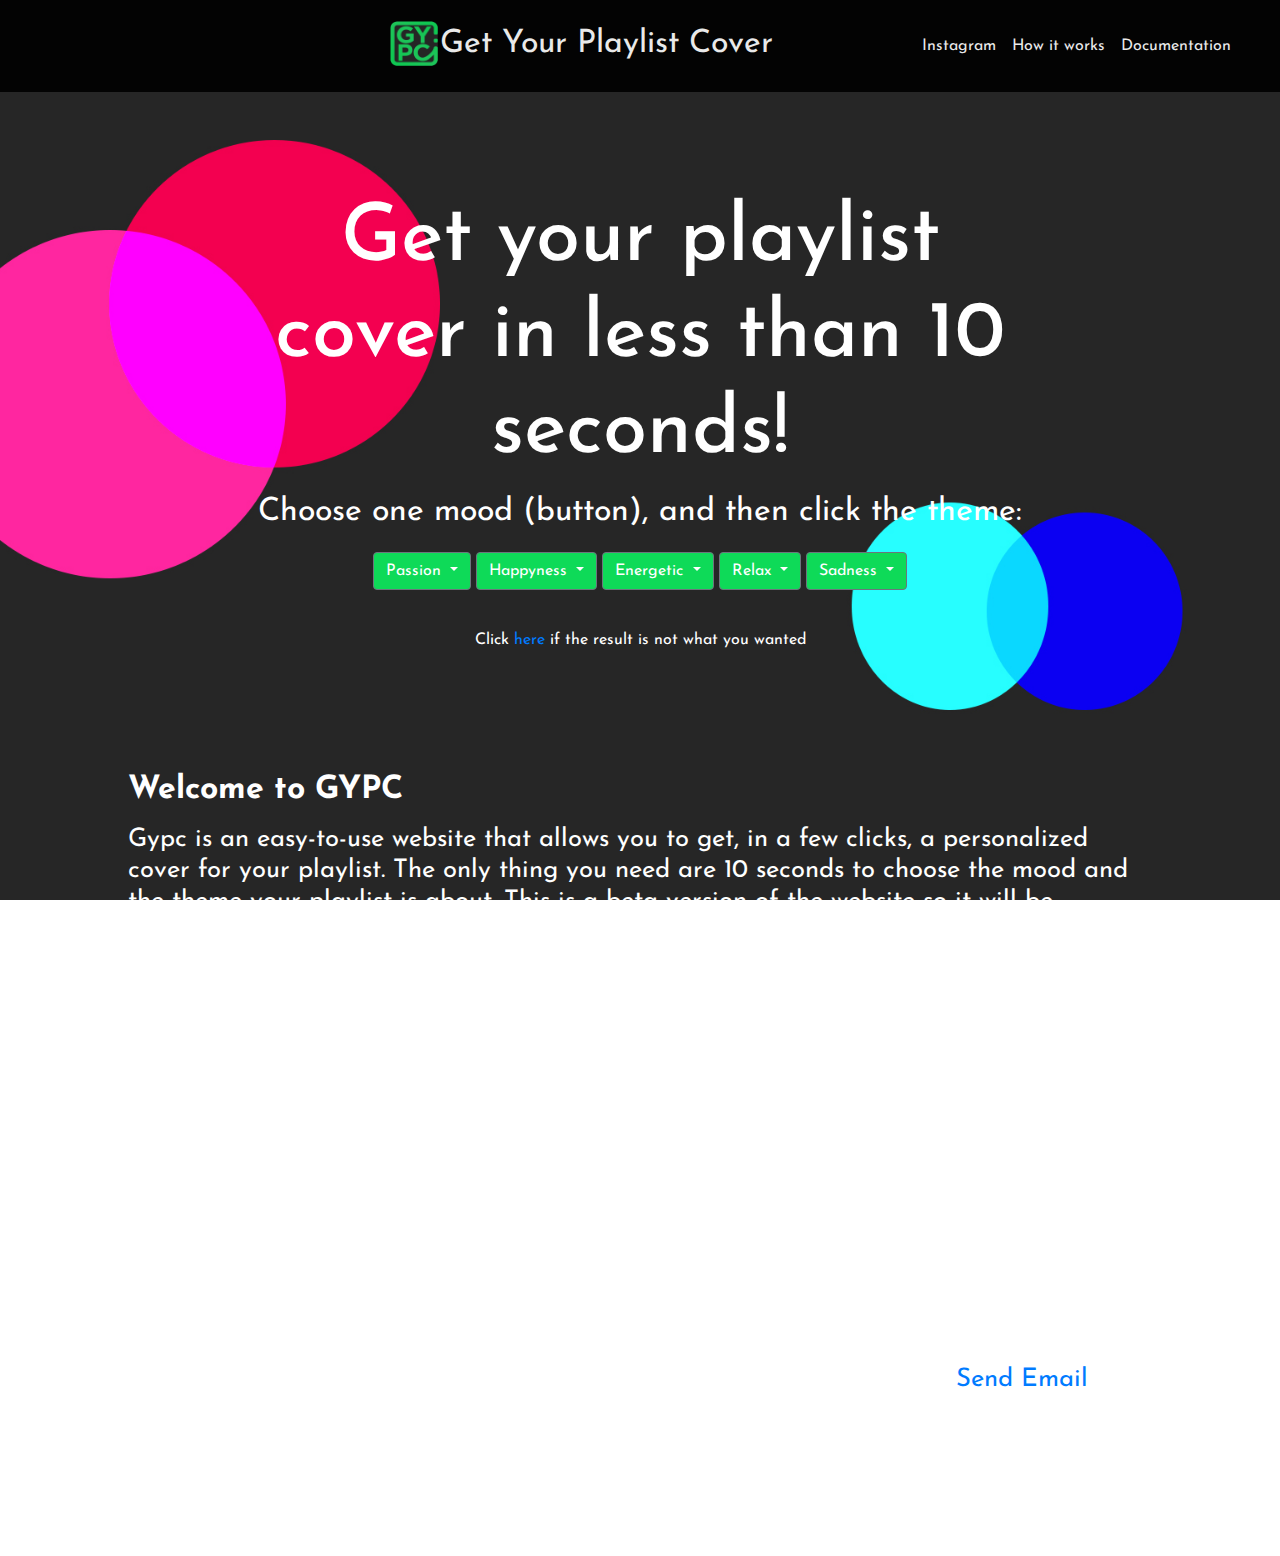
<file: index.html>
<!doctype html>
<html lang="en">
  <head>
    <meta charset="utf-8">
    <meta name="viewport" content="width=device-width, initial-scale=1, shrink-to-fit=no">
    <link rel="stylesheet" href="https://cdn.jsdelivr.net/npm/bootstrap@4.3.1/dist/css/bootstrap.min.css" integrity="sha384-ggOyR0iXCbMQv3Xipma34MD+dH/1fQ784/j6cY/iJTQUOhcWr7x9JvoRxT2MZw1T" crossorigin="anonymous">
    <script src="https://code.jquery.com/jquery-3.3.1.slim.min.js" integrity="sha384-q8i/X+965DzO0rT7abK41JStQIAqVgRVzpbzo5smXKp4YfRvH+8abtTE1Pi6jizo" crossorigin="anonymous"></script>
    <script src="https://cdn.jsdelivr.net/npm/popper.js@1.14.7/dist/umd/popper.min.js" integrity="sha384-UO2eT0CpHqdSJQ6hJty5KVphtPhzWj9WO1clHTMGa3JDZwrnQq4sF86dIHNDz0W1" crossorigin="anonymous"></script>
    <script src="https://cdn.jsdelivr.net/npm/bootstrap@4.3.1/dist/js/bootstrap.min.js" integrity="sha384-JjSmVgyd0p3pXB1rRibZUAYoIIy6OrQ6VrjIEaFf/nJGzIxFDsf4x0xIM+B07jRM" crossorigin="anonymous"></script>
    <link rel="preconnect" href="https://fonts.googleapis.com">
  <link rel="preconnect" href="https://fonts.gstatic.com" crossorigin>
  <link href="https://fonts.googleapis.com/css2?family=Josefin+Sans:wght@500&display=swap" rel="stylesheet">
  <link rel="stylesheet" type="text/css" href="css/style.css">
  <!-- Global site tag (gtag.js) - Google Analytics -->
  <script async src="https://www.googletagmanager.com/gtag/js?id=G-DRK81BJKN3"></script>
  <script>
    window.dataLayer = window.dataLayer || [];
    function gtag(){dataLayer.push(arguments);}
    gtag('js', new Date());

    gtag('config', 'G-DRK81BJKN3');
  </script>
    <title>GYPC - Get Your Playlist Cover</title>
  </head>
  <body class="container-fluid">
    <!-- navbar -->     
    <nav class="navbar navbar-expand-sm bg-dark navbar-dark fixed-top" id="navbartot">
      <a class="navbar-brand" href="index.html"><img id="logo" src="img/logo.png" width="50" height="50" class="logo" alt="logo">Get Your Playlist Cover</a>
      <button class="navbar-toggler" type="button" data-toggle="collapse" data-target="#navbarNav" aria-controls="navbarNav" aria-expanded="false" aria-label="Toggle navigation">
        <span class="navbar-toggler-icon"></span>
      </button>
      <div class="collapse navbar-collapse" id="navbarNav">
      <ul class="navbar-nav">
        <li class="nav-item active">
          <a class="nav-link" href="https://www.instagram.com/gypcweb/">Instagram</a>
        </li>
        <li class="nav-item active">
          <a class="nav-link" href="#howitworks">How it works</a>
        </li>
        <li class="nav-item active">
          <a class="nav-link" href="documentation.html">Documentation</a>
        </li>
    </ul>
  </div>
</nav>  
    <!-- background -->
    <style>
      body {background: url('img/background.jpg') no-repeat center fixed; background-size: cover;}
      @media screen and (max-width: 600px) {
      body {background: #262626 url("img/backgroundphone2.jpg") no-repeat center fixed !important;}}
    </style>
    <!-- h1 -->
    <header>
      <h1 class= "text-center" id="title">Get your playlist cover in less than 10 seconds!</h1>
        <p class="text-center" id="subtitle">Choose one mood (button), and then click the theme:</p>
    <!-- dropdown -->
        <div class="quiz" role="group">
          <div class="btn-group">
            <button type="button" class="btn btn-secondary dropdown-toggle" data-toggle="dropdown" data-display="static" aria-haspopup="true" aria-expanded="false" id="passion">
            Passion
            </button>
            <div class="dropdown-menu dropdown-menu-lg-right">
              <a class="dropdown-item" href="img/st-red.jpg" download>Strenght</a>
              <a class="dropdown-item" href="img/f-red.jpg" download>Focus</a>
              <a class="dropdown-item" href="img/c-red.jpg" download>Creativity</a>
              <a class="dropdown-item" href="img/t-red.jpg" download>Travel</a>
              <a class="dropdown-item" href="img/h-red.jpg" download>House</a>
              <a class="dropdown-item" href="img/ca-red.jpg" download>Car</a>
              <a class="dropdown-item" href="img/si-red.jpg" download>Singer</a>
              <a class="dropdown-item" href="img/s-red.jpg" download>Summer</a>
              <a class="dropdown-item" href="img/w-red.jpg" download>Winter</a>
            </div>
          </div>
          <div class="btn-group">
            <button type="button" class="btn btn-secondary dropdown-toggle" data-toggle="dropdown" data-display="static" aria-haspopup="true" aria-expanded="false" id="happyness">
            Happyness
            </button>
            <div class="dropdown-menu dropdown-menu-lg-right">
              <a class="dropdown-item" href="img/st-yellow.jpg" download>Strenght</a>
              <a class="dropdown-item" href="img/f-yellow.jpg" download>Focus</a>
              <a class="dropdown-item" href="img/c-yellow.jpg" download>Creativity</a>
              <a class="dropdown-item" href="img/t-yellow.jpg" download>Travel</a>
              <a class="dropdown-item" href="img/h-yellow.jpg" download>House</a>
              <a class="dropdown-item" href="img/ca-yellow.jpg" download>Car</a>
              <a class="dropdown-item" href="img/si-yellow.jpg" download>Singer</a>
              <a class="dropdown-item" href="img/s-yellow.jpg" download>Summer</a>
              <a class="dropdown-item" href="img/w-yellow.jpg" download>Winter</a>
            </div>
          </div>
          <div class="btn-group">
            <button type="button" class="btn btn-secondary dropdown-toggle" data-toggle="dropdown" data-display="static" aria-haspopup="true" aria-expanded="false" id="energetic">
            Energetic
            </button>
            <div class="dropdown-menu dropdown-menu-lg-right">
              <a class="dropdown-item" href="img/st-green.jpg" download>Strenght</a>
              <a class="dropdown-item" href="img/f-green.jpg" download>Focus</a>
              <a class="dropdown-item" href="img/c-green.jpg" download>Creativity</a>
              <a class="dropdown-item" href="img/t-green.jpg" download>Travel</a>
              <a class="dropdown-item" href="img/h-green.jpg" download>House</a>
              <a class="dropdown-item" href="img/ca-green.jpg" download>Car</a>
              <a class="dropdown-item" href="img/si-green.jpg" download>Singer</a>
              <a class="dropdown-item" href="img/s-green.jpg" download>Summer</a>
              <a class="dropdown-item" href="img/w-green.jpg" download>Winter</a>
            </div>
          </div>
          <div class="btn-group">
            <button type="button" class="btn btn-secondary dropdown-toggle" data-toggle="dropdown" data-display="static" aria-haspopup="true" aria-expanded="false" id="relax">
            Relax
            </button>
            <div class="dropdown-menu dropdown-menu-lg-right">
              <a class="dropdown-item" href="img/st-blue.jpg" download>Strenght</a>
              <a class="dropdown-item" href="img/f-blue.jpg" download>Focus</a>
              <a class="dropdown-item" href="img/c-blue.jpg" download>Creativity</a>
              <a class="dropdown-item" href="img/t-blue.jpg" download>Travel</a>
              <a class="dropdown-item" href="img/h-blue.jpg" download>House</a>
              <a class="dropdown-item" href="img/ca-blue.jpg" download>Car</a>
              <a class="dropdown-item" href="img/si-blue.jpg" download>Singer</a>
              <a class="dropdown-item" href="img/s-blue.jpg" download>Summer</a>
              <a class="dropdown-item" href="img/w-blue.jpg" download>Winter</a>
            </div>
          </div>
          <div class="btn-group">
            <button type="button" class="btn btn-secondary dropdown-toggle" data-toggle="dropdown" data-display="static" aria-haspopup="true" aria-expanded="false" id="sadness">
            Sadness
            </button>
            <div class="dropdown-menu dropdown-menu-lg-right">
              <a class="dropdown-item" href="img/st-grey.jpg" download>Strenght</a>
              <a class="dropdown-item" href="img/f-grey.jpg" download>Focus</a>
              <a class="dropdown-item" href="img/c-grey.jpg" download>Creativity</a>
              <a class="dropdown-item" href="img/t-grey.jpg" download>Travel</a>
              <a class="dropdown-item" href="img/h-grey.jpg" download>House</a>
              <a class="dropdown-item" href="img/ca-grey.jpg" download>Car</a>
              <a class="dropdown-item" href="img/si-grey.jpg" download>Singer</a>
              <a class="dropdown-item" href="img/s-grey.jpg" download>Summer</a>
              <a class="dropdown-item" href="img/w-grey.jpg" download>Winter</a>
            </div>
          </div>                                      
        </div>
        <p class="text-center" id="linkpro"> Click <a href="#mailcontact"> here </a> if the result is not what you wanted
        </p>                    
    </header>
    <h2>
      <div class="welcome">
        <p><b>Welcome to GYPC<b/>
        </p>
        <span class="notbold"><p class="secondtext">
        Gypc is an easy-to-use website that allows you to get, in a few clicks, a personalized cover for your playlist. The only thing you need are 10 seconds to choose the mood and the theme your playlist is about. This is a beta version of the website so it will be upgraded in the next months. It will get bigger and bigger, so stay tuned for more interesting functions!
        </span></p>
      </div>
      <div class="howit" id="howitworks">
        <p><b>How it works<b/>
        </p>
        <span class="notbold"><p class="thirdtext">
        GYPC's mechanism is very simple: for each mood (dropdown bottom) there are 9 theme that users can choose. Each decision gives different results: colour for the mood (taken by psychological studies) and subject for the theme.
        </span></p>
      </div>
      <div class="contact" id="mailcontact">
        <p><b>Contact a professional<b/>
        </p>
        <span class="notbold"><p class="fourthtext">
        We are so sorry that our mood buttons didn't satisfy your requests, but don't you worry. Since the website is in beta-testing, we thought about that problem and we found a solution. We want to help you by giving you a direct contact with an arist specialized in these types of graphics. Write an e-mail  and ask him for info and price: <a href = "mailto: gypcwebsite@gmail.com">Send Email</a>.
        </span></p>
      </div>
    </h2>
    <h3 class="lastclass">
      <p>
      </p>
    </h3> 
  </body>
</html>
</file>
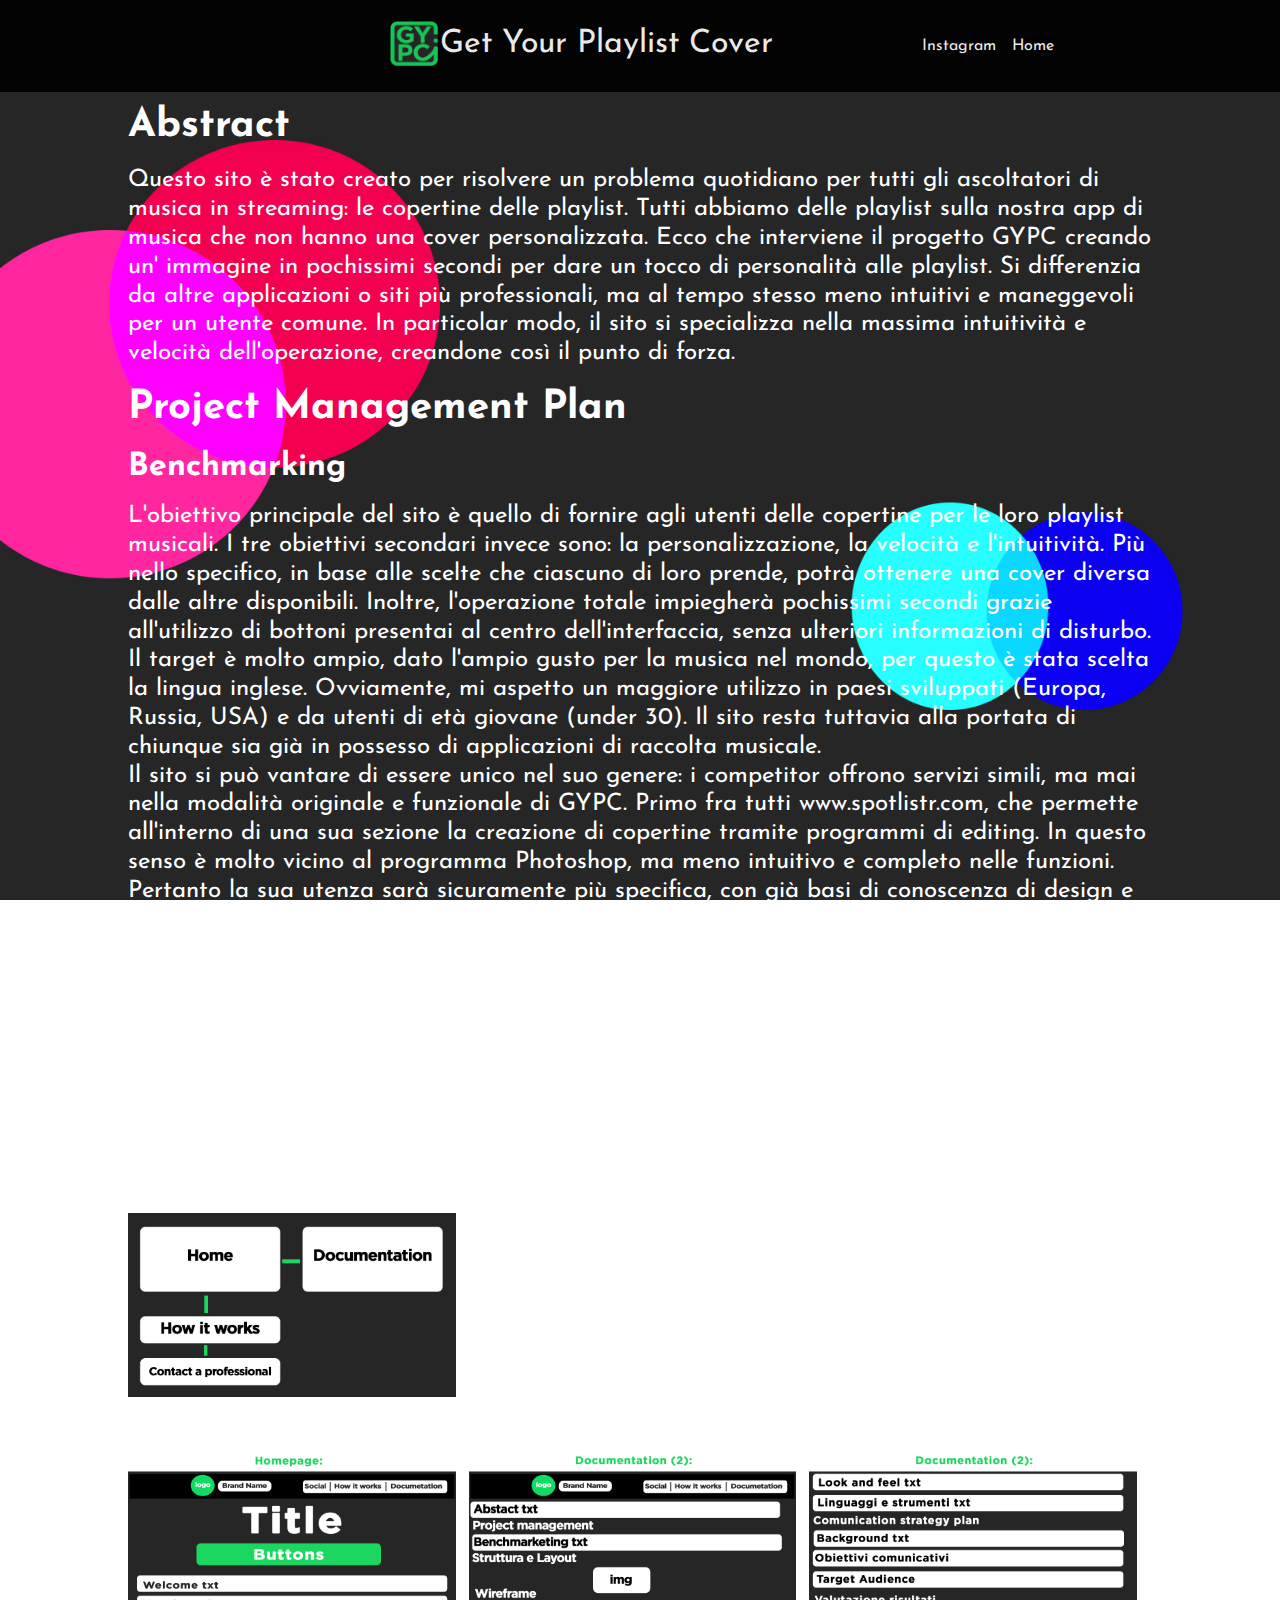
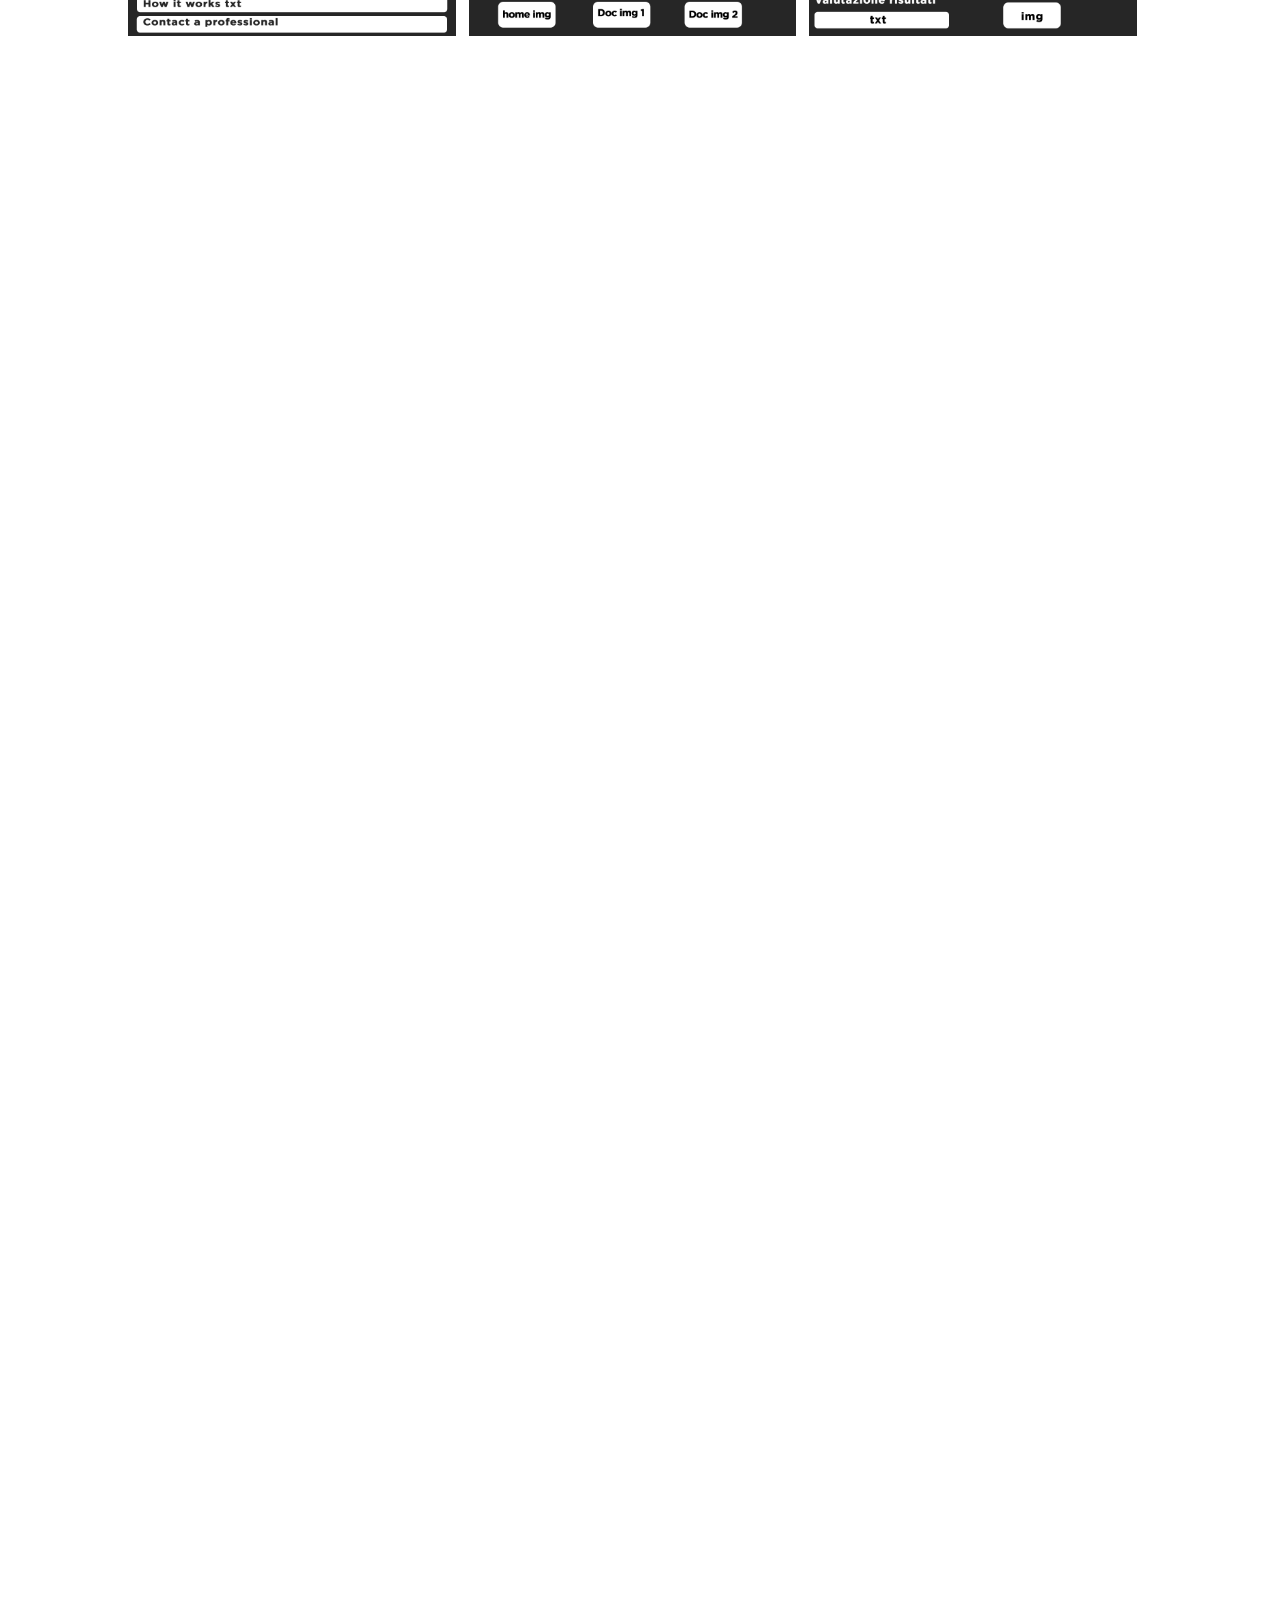
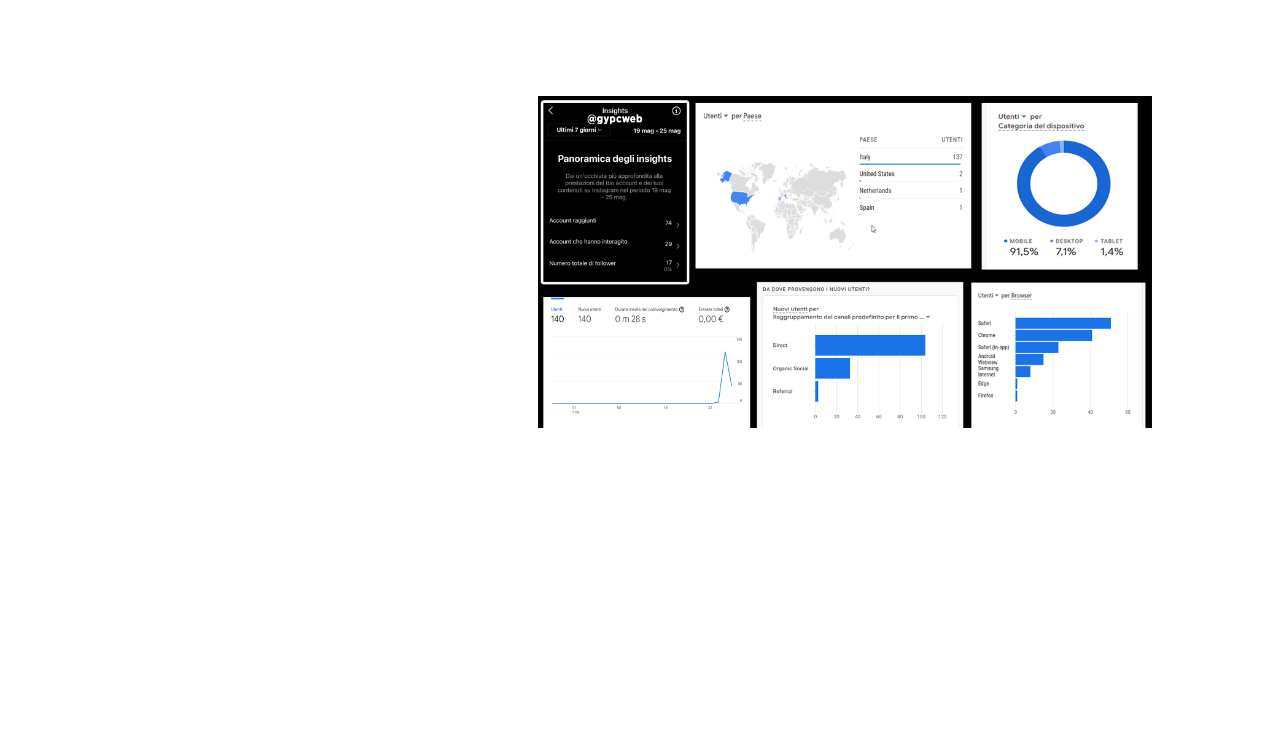
<file: documentation.html>
<!doctype html>
<html lang="it">
	<head>
		<meta charset="utf-8">
		<meta name="viewport" content="width=device-width, initial-scale=1, shrink-to-fit=no">
		<link rel="stylesheet" href="https://cdn.jsdelivr.net/npm/bootstrap@4.3.1/dist/css/bootstrap.min.css" integrity="sha384-ggOyR0iXCbMQv3Xipma34MD+dH/1fQ784/j6cY/iJTQUOhcWr7x9JvoRxT2MZw1T" crossorigin="anonymous">
		<script src="https://code.jquery.com/jquery-3.3.1.slim.min.js" integrity="sha384-q8i/X+965DzO0rT7abK41JStQIAqVgRVzpbzo5smXKp4YfRvH+8abtTE1Pi6jizo" crossorigin="anonymous"></script>
		<script src="https://cdn.jsdelivr.net/npm/popper.js@1.14.7/dist/umd/popper.min.js" integrity="sha384-UO2eT0CpHqdSJQ6hJty5KVphtPhzWj9WO1clHTMGa3JDZwrnQq4sF86dIHNDz0W1" crossorigin="anonymous"></script>
		<script src="https://cdn.jsdelivr.net/npm/bootstrap@4.3.1/dist/js/bootstrap.min.js" integrity="sha384-JjSmVgyd0p3pXB1rRibZUAYoIIy6OrQ6VrjIEaFf/nJGzIxFDsf4x0xIM+B07jRM" crossorigin="anonymous"></script>
		<link rel="preconnect" href="https://fonts.googleapis.com">
		<link rel="preconnect" href="https://fonts.gstatic.com" crossorigin>
		<link href="https://fonts.googleapis.com/css2?family=Josefin+Sans:wght@500&display=swap" rel="stylesheet">
		<link rel="stylesheet" type="text/css" href="css/style.css">
		<title> GYPC - Directory</title>
	</head>
	<body>
    <!-- navbar --> 
    <nav class="navbar navbar-expand-sm bg-dark navbar-dark fixed-top" id="navbartot">
      <a class="navbar-brand" href="index.html"><img id="logo" src="img/logo.png" width="50" height="50" class="logo" alt="logo">Get Your Playlist Cover</a>
      <button class="navbar-toggler" type="button" data-toggle="collapse" data-target="#navbarNav" aria-controls="navbarNav" aria-expanded="false" aria-label="Toggle navigation">
        <span class="navbar-toggler-icon"></span>
      </button>
      <div class="collapse navbar-collapse" id="navbarNav">
      <ul class="navbar-nav">
        <li class="nav-item active">
          <a class="nav-link" href="https://www.instagram.com/gypcweb/">Instagram</a>
        </li>
        <li class="nav-item active">
          <a class="nav-link" href="index.html">Home</a>
    </ul>
  </div>
</nav>           
    <!-- background -->
        <style>
      body {background: url('img/background.jpg') no-repeat center fixed; background-size: cover;}
      @media screen and (max-width: 600px) {
      body {background: #262626 url("img/backgroundphone2.jpg") no-repeat center fixed !important;}}
    </style>
    <!-- documentation text --> 
    <h1 class="doc"> 
    	<p><b>Abstract<b/></p>
        <span class="notbold"><p class="pardoc">
        Questo sito è stato creato per risolvere un problema quotidiano per tutti gli ascoltatori di musica in streaming: le copertine delle playlist. Tutti abbiamo delle playlist sulla nostra app di musica che non hanno una cover personalizzata. Ecco che interviene il progetto GYPC creando un' immagine in pochissimi secondi per dare un tocco di personalità alle playlist. Si differenzia da altre applicazioni o siti più professionali, ma al tempo stesso meno intuitivi e maneggevoli per un utente comune. In particolar modo, il sito si specializza nella massima intuitività e velocità dell'operazione, creandone così il punto di forza. 
        </span></p>
    	<p><b>Project Management Plan<b/></p>
    	<p class="docsub">Benchmarking</p>
        <span class="notbold"><p class="pardoc">
        L'obiettivo principale del sito è quello di fornire agli utenti delle copertine per le loro playlist musicali. I tre obiettivi secondari invece sono: la personalizzazione, la velocità e l'intuitività. Più nello specifico, in base alle scelte che ciascuno di loro prende, potrà ottenere una cover diversa dalle altre disponibili. Inoltre, l'operazione totale impiegherà pochissimi secondi grazie all'utilizzo di bottoni presentai al centro dell'interfaccia, senza ulteriori informazioni di disturbo. <br>

        Il target è molto ampio, dato l'ampio gusto per la musica nel mondo, per questo è stata scelta la lingua inglese. Ovviamente, mi aspetto un maggiore utilizzo in paesi sviluppati (Europa, Russia, USA) e da utenti di età giovane (under 30). Il sito resta tuttavia alla portata di chiunque sia già in possesso di applicazioni di raccolta musicale.<br>

        Il sito si può vantare di essere unico nel suo genere: i competitor offrono servizi simili, ma mai nella modalità originale e funzionale di GYPC. Primo fra tutti www.spotlistr.com, che permette all'interno di una sua sezione la creazione di copertine tramite programmi di editing. In questo senso è molto vicino al programma Photoshop, ma meno intuitivo e completo nelle funzioni. Pertanto la sua utenza sarà sicuramente più specifica, con già basi di conoscenza di design e grafica, dove dovrà impiegare più tempo per ottenere il risultato voluto. Ho riscontrato che i competitor sono per la maggior parte formati da software come "Spotiplus" o "Denim", applicazioni per smartphone abbastanza semplici da usare ma che sono a tutti gli effetti dei programmi di editing foto, simili al sito precedente. GYPC quindi si diferenzia proprio per l' utenza e gli obietivi: punta  all' intuitività per utenti inesperti che vogliono un risultato tanto semplice quanto soddisfacente.
        </span></p> 
<p><b>Struttura e layout<b/></p>
		<p class="docsub">Architettura del sito</p>
			<img src="img/wireframee.jpg" alt="architettura del sito" class="wireframe">
		<p class="docsub">Wireframe</p>
			<div class="divwireframe">	
				<img src = "img/homepagewireframe.jpg" alt="wireframe" class="wireframe">
				<img src = "img/doc1wireframe.jpg" alt="wireframe" class="wireframe">
				<img src = "img/doc2wireframe.jpg" alt="wireframe" class="wireframe">
			</div>
    	<p class="docsub">Look and feel</p>
        <span class="notbold"><p class="pardoc">
        Per quanto rigurada la grafica, la pagina intera è ispirata a Spotify. Questa decisione ben mirata è stata presa per rendere più intuitivo il proprio fine e utilizzo. Questo fa sì che l'utente si trovi subito in un ambiente familiare, dato che il target sono proprio persone che utilizzano già Spotify, o che almeno lo conoscono. Pertanto la font scelta è Josefin Sans (Medium 500) tramite Google Font, un sans-serif con uno stile molto vicino a Gotham Medium (di Spotify). <br>
        I colori sceleti sono il bianco, il nero, il grigio (#262626) e il verde (#0eda58). Tutte le immagini presenti sono state interamente create dal proprietario del sito, salvo alcune che sono state elaborate a partire da immagini con licenza Creative Commons. Per esempio, il logo contenente i colori sopra elencati rappresenta le iniziali del sito circostritte in un quadrato, che simboleggia la cover delle playlist.<br>
        Il livello cromatico ed eidetico sono quindi di ispirazione al colosso di Spotify per avere alle spalle un format già funzionante e di facile lettura. 
        </span></p>  
    	<p><b>Linguaggi e strumenti<b/></p>
        <span class="notbold"><p class="pardoc">
        I linguaggi web utilizzati sono principalmente due: HTML e CSS. Tuttavia è presente anche Javascript, ma solo tramite implemento di Bootstrap a supporto per la progettazione. Github invece è stato utilizzato per la pubblicazione online.
        </span></p>
    	<p><b>Communication strategy<b/></p>
    	<p class="docsub">Background</p>
        <span class="notbold"><p class="pardoc">
        Come detto precedentemente, i competitor si differenziano nettamente da GYPC per il target. Essi si posizionano in una via di mezzo tra questo sito e programmi professionali per la grafica, come Photoshop o Illustrator. Questa situazione non gli permette di massimizzare i risultati, in quanto tentano di essere sia professionali che semplici allo stesso tempo. È per questo motivo che GYPC si interfaccia direttamente con gli utenti inesperti in questo ambito, e soprattutto, con poco tempo a disposizione. Tuttavia, dai competitor, GYPC ha imparato molto per quello che riguarda la comunicazione web e lo stile grafico. 
        </span></p>
    	<p class="docsub">Obiettivi comunicativi</p>
        <span class="notbold"><p class="pardoc">
        Gli obiettivi che il sito si prefissa dal punto di vista comunicativo sono il raggiungimento, nel primo giorno, di un ampio bacino di utenza (c.ca 30 visualizzazioni) e successivamente una fidelizzazione di essi tramite una costante campagna social. Per questo motivo è stata creata la pagina Instagram @gypcweb che serve sia da vetrina per il sito, sia per tenere aggiornati ed attivi gli utenti riguardo gli sviluppi furuti. Infatti, GYPC ha la fortuna di avere alla base un ampio margine di miglioramento, aggiungendo nuove copertine tra quelle già presenti. Ancora meglio sarebbe implementare in futuro un algoritmo automatico che fornisca più variabili modificabili per ciascun utente.
        </span></p>
    	<p class="docsub">Target audience, messaggio e promozione</p>
        <span class="notbold"><p class="pardoc">
        Il sito si rivolge potenzialmente a chiunque sia amante della musica e che utilizzi applicazione per ascoltarla. Più nel particolare, si concentra nel bacino di utenza pigra che cerca una soluzione rapida ma efficace per ottenere delle copertine per le proprie playlist. Per questo motivo, GYPC si aspetta di avere sopratutto un pubblico giovane e nei paesi dove sono maggiormente diffuse applicazioni di raccolta musicale. Per questo motivo il modo migliore per raggiungere questi utenti è tramite social network, in particolar modo Instagram. È la piattaforma ideale in quanto il sito è incentrato sulla musica, molto utilizzata e condivisa su questo social.<br>
        L'obiettivo finale sarà quindi quello di arrivare a 10 follower su instagram e 30 visualizzazioni sul sito web nel primo giorno: questo permetterà al sito di essere valutato sia dal punto di vista pubblicitario che per la sua effettiva funzionalità.
        </span></p>	
    	<p class="docsub">Valutazione dei risultati</p>
        <span class="notbold"><p class="pardoc"> <img src = "img/dati-valutazione.jpg" alt="wireframe" class="docimg" align="right"> 
     	Gli obiettivi preventivati sono stati entrambi raggiunti: GYPC ha superato le 30 visualizzazioni nel primo giorno e ha raggiunto anche 10 follower nella sua pagina Instagram. Anche il target audience è stato raggiunto. Purtroppo, Google Analytics non ha fronito dati sull'età degli utenti, sia per mancanza di tempo che per le ormai diffusissime navigazioni in incognito, ma è lo stesso riuscito a confermare la loro provenienza: prevalentemente italiana, e una minoranza proveniente dai paesi previsti dalla strategia. Questo dimostra come Instagram sia stato efficace dato che ha permesso l'accesso al 21% degli utenti totali, anche esteri. Il passaparola iniziale è stato notevolmente profiquo in quanto ha permesso di verificare personalmente l'età media, che corrisponde agli under 30. Inoltre la scelta di ottimizzare il formato mobile è stata vincente. Il messaggio è stato colto: gli utenti hanno interagito col sito scaricando le immagini personalizzate delle copertine e le hanno caricate nelle loro playlist online.<br>
        La valutazione del progetto GYPC può ritenersi quindi soddisfacente e di successo, la strategia addottata si è rilevata efficace e di impatto. Da come mostrano i diagrammi in salita, si prospetta un fruttuoso progetto per il futuro.
        </span></p>		        	
    </h1> 		
	</body>
</html>
</file>
<file: css/style.css>
html {scroll-behavior: smooth;}
body {font-family: 'Josefin Sans', sans-serif;}
#navbartot {background-color: black !important; opacity: 0.9;}
#lolle {display: inline-block; display: inline-table; text-align: right;}
.navbar-brand {color: white !important; font-size: 200%; padding-left: 30%; padding-top: 1%; padding-bottom: 1%; 
	padding-right: 10%;}
#logo {padding-bottom: 5px; padding-right: 2px; opacity: 1;}
nav ul {list-style-type: none;}
nav ul li {display: inline-block;}
.navinfo {font-size: 80%;}
.container-fluid {padding: 0%;}
.navright {color: white; display: inline-block; font-size: 130%; padding-right: 0px;}
#insta {padding-left: 12px;}
#stagram {padding-right: 12px;}
#title {color: white; font-size: 5em ; padding-top: 15%; padding-left: 20%; padding-right: 20%;}
#subtitle{color: white; font-size: 2em;}
.quiz { padding-right: 25%; padding-left: 25%; text-align: center;}
#passion {background-color: #0eda58;}
#happyness {background-color: #0eda58;}
#energetic {background-color: #0eda58;}
#relax {background-color: #0eda58;}
#sadness {background-color: #0eda58;}
#linkpro {color: white; padding-top: 3%;}
h2 {padding-top: 8%; color: white;padding-left: 10%; padding-right: 10%;}
.welcome {color: white;}
.secondtext {color: white; font-size: 0.8em;}
.notbold {font-weight: normal;}
.howit {padding-top: 3%; color: white;}
.thirdtext {color: white; font-size: 0.8em !important;}
.contact {padding-top: 3%; color: white;}
.fourthtext {color: white; font-size: 0.8em !important;}
h3 {padding-top: 10%;}
.doc {color: white; padding-left: 10%; padding-right: 10%; padding-top: 8%;}
.pardoc {font-size: 60%;}
.docsub {font-size: 80%;}
.architettura {padding-left: 25%; width: 50%; height: 50%;}
.wireframe {width: 32%; height: 50%;}
.docimg {width: 60%; height: 50%;}
.divwiewframe {display: inline-block;}
#wtitle {color: black !important;}
/* On screens that are 992px wide or less, the background color is blue */
@media screen and (max-width: 992px) {
  body
.navbar-brand {padding-left: 1%;}
.doc {padding-top: 15%;}}

/* On screens that are 600px wide or less, the background color is olive */
@media screen and (max-width: 600px) {
body {background: black url("img/backgroundphone.jpg") no-repeat fixed center !important;}
 #title {font-size: 2.5em; padding-left: 5%; padding-right: 5%; padding-top: 30%;}
#subtitle {font-size: 1.2em;padding-left: 2%; padding-right: 2%;}
.quiz {display: block;}
#navbartot {;}
.navbar-brand{font-size: 135%; padding-left: 1%; padding-right: 0%; margin-right: 0%;}
.navright{font-size: 90%; display: inline-block !important;}
#insta {padding-left: none;}
#stagram{padding-right: 15%;}
.doc{padding-top: 25%;}}
</file>
